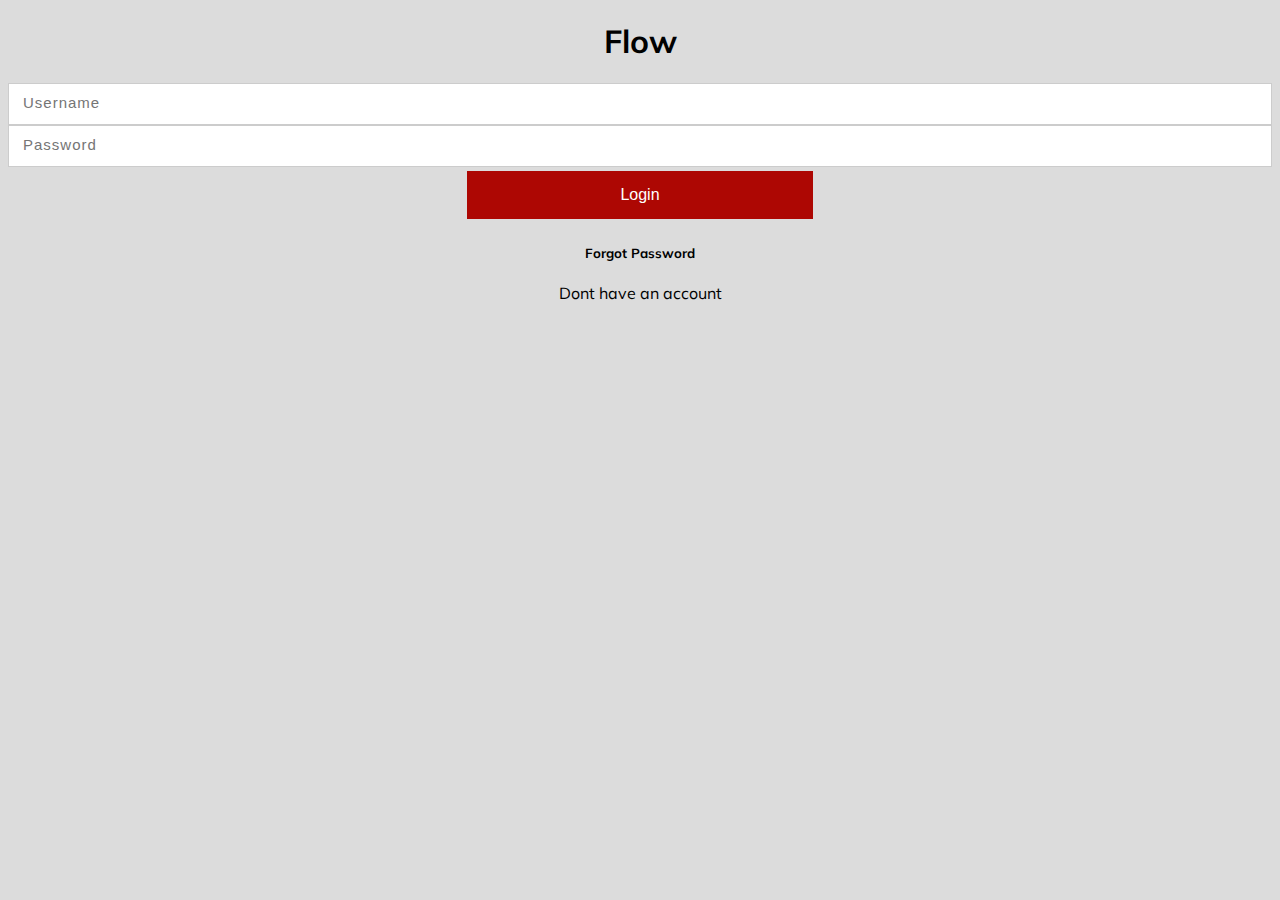
<file: login.html>
<!DOCTYPE html>
<html>
    <head>
        <meta name="viewport" content="initial-scale=1">
        <link rel="stylesheet" href="hmm.css">
    </head>
    <body bgcolor="#DCDCDC" >
        <center><h1>Flow</h1></center>
    
        <div id="outer">
            <input class="effect-8" type="text" placeholder="Username">
            <br>
            <!-- <br> -->
            <input class="effect-8" type="text" placeholder="Password">
            <br>
           
              

            <input type="button"  class="login" value="Login">
            <h5>Forgot Password</h5>
          </div>

          <div id="footer">
            <center>Dont have an account</center>
          </div>



        




    </body>
</html>
</file>
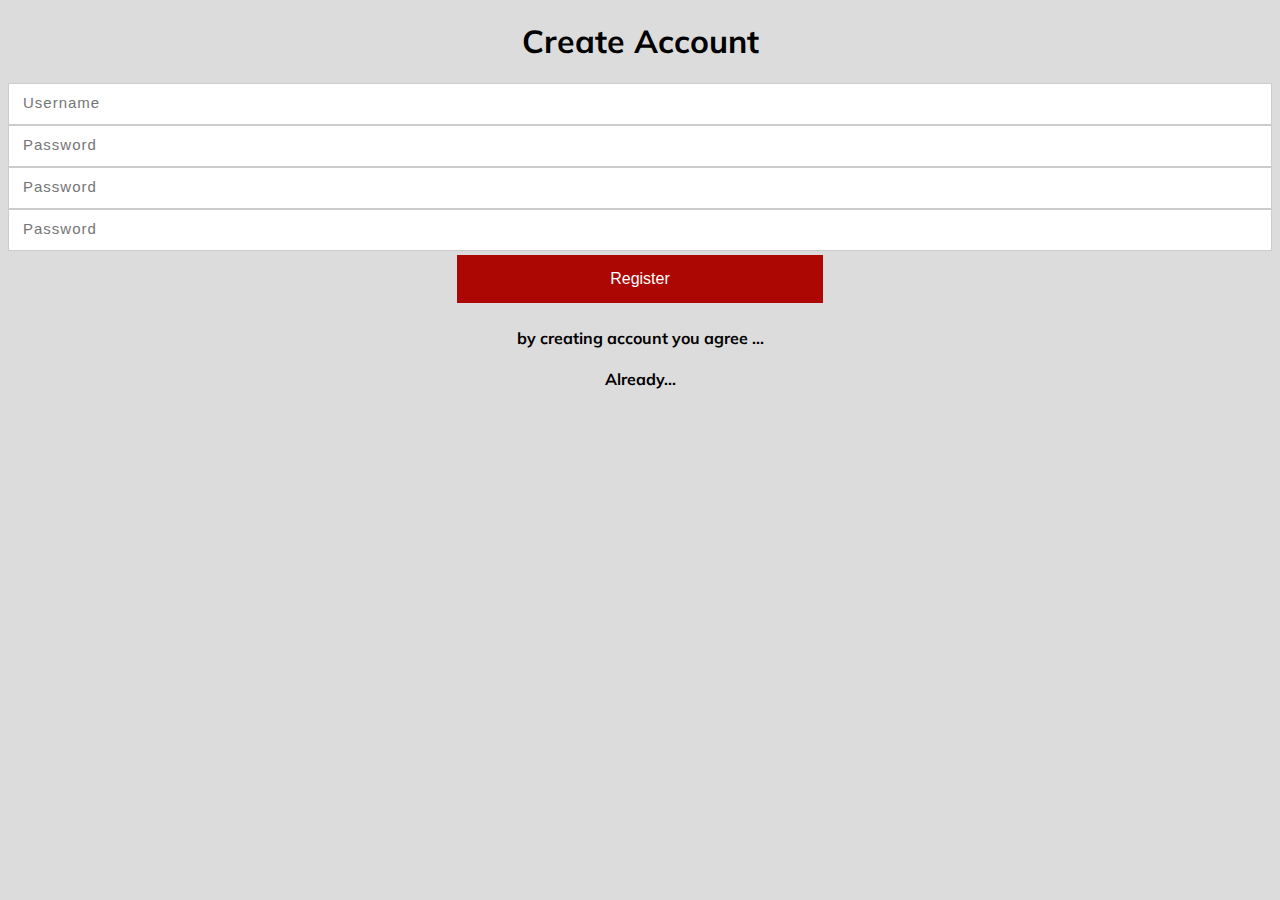
<file: register.html>
<!DOCTYPE html>
<html>
    <head>
        <meta name="viewport" content="initial-scale=1">
       	<link rel="stylesheet" href="hmm.css">
    </head>
    <body bgcolor="#DCDCDC" >
    	<center><h1>Create Account</h1></center>
    
    	<div id="outer">
            <input class="effect-8" type="text" placeholder="Username">
            <br>
            <!-- <br> -->
            <input class="effect-8" type="text" placeholder="Password">
            <br>
            <input class="effect-8" type="text" placeholder="Password">
            <br>
            <input class="effect-8" type="text" placeholder="Password">
              

            <input type="button"  class="register" value="Register">
            <h4>by creating account you agree ...</h4>


            <h4>Already...</h4>


          </div>



    	




    </body>
</html>
</file>
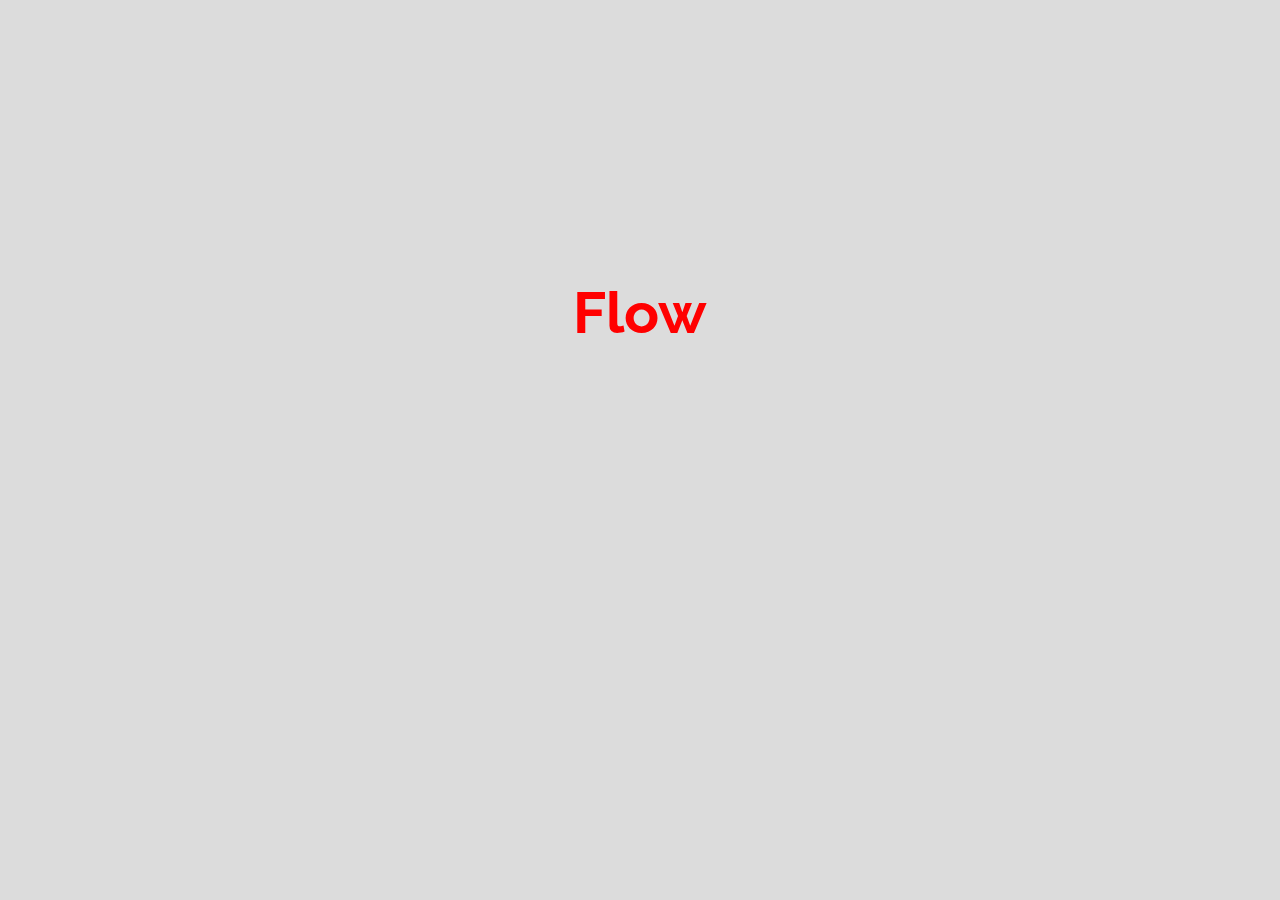
<file: tampilan.html>
<!DOCTYPE html>
<html>
    <head>
        <meta name="viewport" content="initial-scale=1">
        <link rel="stylesheet" href="css/vanilla.css">
    </head>
    <body class="judul" bgcolor="#DCDCDC" >
        <header>
            <center><h1><font color="#FF0000"><b>Flow</b></font></h1></center>
        </header>
    </body>
</html>
</file>
<file: hmm.css>
@import url('https://fonts.googleapis.com/css?family=Damion|Muli:400,600');
body{
  font-family: 'Muli', sans-serif;
  /*background: url("https://www.toptal.com/designers/subtlepatterns/patterns/geometry2.png"); */
}
h2 {
    font-family: 'Damion', cursive;
    font-weight: 400;
    color: #4caf50;
    font-size: 35px;
    text-align: center;
    position: relative;
}
h2:before {
    position: absolute;
    content: '';
    width: 100%;
    left: 0;
    top: 22px;
    background: #4caf50;
    height: 1px;
}
h2 i {
    font-style: normal;
    background: #fff;
    position: relative;
    padding: 10px;
}
:focus{outline: none;}

/* necessary to give position: relative to parent. */
input[type="text"]{font: 15px/24px 'Muli', sans-serif; color: #333; width: 100%; box-sizing: border-box; letter-spacing: 1px;}

:focus{outline: none;}

.col-3{float: left; width: 27.33%; margin: 40px 3%; position: relative;} /* necessary to give position: relative to parent. */
input[type="text"]{font: 15px/24px "Lato", Arial, sans-serif; color: #333; width: 100%; box-sizing: border-box; letter-spacing: 1px;}

.effect-1, 
.effect-2, 
.effect-3{border: 0; padding: 7px 0; border-bottom: 1px solid #ccc;}

.effect-1 ~ .focus-border{position: absolute; bottom: 0; left: 0; width: 0; height: 2px; background-color: #4caf50; transition: 0.4s;}
.effect-1:focus ~ .focus-border{width: 100%; transition: 0.4s;}

.effect-2 ~ .focus-border{position: absolute; bottom: 0; left: 50%; width: 0; height: 2px; background-color: #4caf50; transition: 0.4s;}
.effect-2:focus ~ .focus-border{width: 100%; transition: 0.4s; left: 0;}

.effect-3 ~ .focus-border{position: absolute; bottom: 0; left: 0; width: 100%; height: 2px; z-index: 99;}
.effect-3 ~ .focus-border:before, 
.effect-3 ~ .focus-border:after{content: ""; position: absolute; bottom: 0; left: 0; width: 0; height: 100%; background-color: #4caf50; transition: 0.4s;}
.effect-3 ~ .focus-border:after{left: auto; right: 0;}
.effect-3:focus ~ .focus-border:before, 
.effect-3:focus ~ .focus-border:after{width: 50%; transition: 0.4s;}

.effect-4,
.effect-5,
.effect-6{border: 0; padding: 5px 0 7px; border: 1px solid transparent; border-bottom-color: #ccc; transition: 0.4s;}

.effect-4:focus,
.effect-5:focus,
.effect-6:focus{padding: 5px 14px 7px; transition: 0.4s;}

.effect-4 ~ .focus-border{position: absolute; height: 0; bottom: 0; left: 0; width: 100%; transition: 0.4s; z-index: -1;}
.effect-4:focus ~ .focus-border{transition: 0.4s; height: 36px; border: 2px solid #4caf50; z-index: 1;}

.effect-5 ~ .focus-border{position: absolute; height: 36px; bottom: 0; left: 0; width: 0; transition: 0.4s;}
.effect-5:focus ~ .focus-border{width: 100%; transition: 0.4s; border: 2px solid #4caf50;}

.effect-6 ~ .focus-border{position: absolute; height: 36px; bottom: 0; right: 0; width: 0; transition: 0.4s;}
.effect-6:focus ~ .focus-border{width: 100%; transition: 0.4s; border: 2px solid #4caf50;}

.effect-7,
.effect-8,
.effect-9{border: 1px solid #ccc; padding: 7px 14px 9px; transition: 0.4s;}

.effect-7 ~ .focus-border:before,
.effect-7 ~ .focus-border:after{content: ""; position: absolute; top: 0; left: 50%; width: 0; height: 2px; background-color: #4caf50; transition: 0.4s;}
.effect-7 ~ .focus-border:after{top: auto; bottom: 0;}
.effect-7 ~ .focus-border i:before,
.effect-7 ~ .focus-border i:after{content: ""; position: absolute; top: 50%; left: 0; width: 2px; height: 0; background-color: #4caf50; transition: 0.6s;}
.effect-7 ~ .focus-border i:after{left: auto; right: 0;}
.effect-7:focus ~ .focus-border:before,
.effect-7:focus ~ .focus-border:after{left: 0; width: 100%; transition: 0.4s;}
.effect-7:focus ~ .focus-border i:before,
.effect-7:focus ~ .focus-border i:after{top: 0; height: 100%; transition: 0.6s;}

.effect-8 ~ .focus-border:before,
.effect-8 ~ .focus-border:after{content: ""; position: absolute; top: 0; left: 0; width: 0; height: 2px; background-color: #4caf50; transition: 0.3s;}
.effect-8 ~ .focus-border:after{top: auto; bottom: 0; left: auto; right: 0;}
.effect-8 ~ .focus-border i:before,
.effect-8 ~ .focus-border i:after{content: ""; position: absolute; top: 0; left: 0; width: 2px; height: 0; background-color: #4caf50; transition: 0.4s;}
.effect-8 ~ .focus-border i:after{left: auto; right: 0; top: auto; bottom: 0;}
.effect-8:focus ~ .focus-border:before,
.effect-8:focus ~ .focus-border:after{width: 100%; transition: 0.3s;}
.effect-8:focus ~ .focus-border i:before,
.effect-8:focus ~ .focus-border i:after{height: 100%; transition: 0.4s;}

.effect-9 ~ .focus-border:before,
.effect-9 ~ .focus-border:after{content: ""; position: absolute; top: 0; right: 0; width: 0; height: 2px; background-color: #4caf50; transition: 0.2s; transition-delay: 0.2s;}
.effect-9 ~ .focus-border:after{top: auto; bottom: 0; right: auto; left: 0; transition-delay: 0.6s;}
.effect-9 ~ .focus-border i:before,
.effect-9 ~ .focus-border i:after{content: ""; position: absolute; top: 0; left: 0; width: 2px; height: 0; background-color: #4caf50; transition: 0.2s;}
.effect-9 ~ .focus-border i:after{left: auto; right: 0; top: auto; bottom: 0; transition-delay: 0.4s;}
.effect-9:focus ~ .focus-border:before,
.effect-9:focus ~ .focus-border:after{width: 100%; transition: 0.2s; transition-delay: 0.6s;}
.effect-9:focus ~ .focus-border:after{transition-delay: 0.2s;}
.effect-9:focus ~ .focus-border i:before,
.effect-9:focus ~ .focus-border i:after{height: 100%; transition: 0.2s;}
.effect-9:focus ~ .focus-border i:after{transition-delay: 0.4s;}

.effect-10, 
.effect-11, 
.effect-12,
.effect-13,
.effect-14,
.effect-15{border: 0; padding: 7px 15px; border: 1px solid #ccc; position: relative; background: transparent;}

.effect-10 ~ .focus-bg{position: absolute; left: 0; top: 0; width: 100%; height: 100%; background-color: #ededed; opacity: 0; transition: 0.5s; z-index: -1;}
.effect-10:focus ~ .focus-bg{transition: 0.5s; opacity: 1;}

.effect-11 ~ .focus-bg{position: absolute; left: 0; top: 0; width: 0; height: 100%; background-color: #ededed; transition: 0.3s; z-index: -1;}
.effect-11:focus ~ .focus-bg{transition: 0.3s; width: 100%;}

.effect-12 ~ .focus-bg{position: absolute; left: 50%; top: 0; width: 0; height: 100%; background-color: #ededed; transition: 0.3s; z-index: -1;}
.effect-12:focus ~ .focus-bg{transition: 0.3s; width: 100%; left: 0;}

.effect-13 ~ .focus-bg:before,
.effect-13 ~ .focus-bg:after{content: ""; position: absolute; left: 0; top: 0; width: 0; height: 100%; background-color: #ededed; transition: 0.3s; z-index: -1;}
.effect-13:focus ~ .focus-bg:before{transition: 0.3s; width: 50%;}
.effect-13 ~ .focus-bg:after{left: auto; right: 0;}
.effect-13:focus ~ .focus-bg:after{transition: 0.3s; width: 50%;}

.effect-14 ~ .focus-bg:before,
.effect-14 ~ .focus-bg:after{content: ""; position: absolute; left: 0; top: 0; width: 0; height: 0; background-color: #ededed; transition: 0.3s; z-index: -1;}
.effect-14:focus ~ .focus-bg:before{transition: 0.3s; width: 50%; height: 100%;}
.effect-14 ~ .focus-bg:after{left: auto; right: 0; top: auto; bottom: 0;}
.effect-14:focus ~ .focus-bg:after{transition: 0.3s; width: 50%; height: 100%;}

.effect-15 ~ .focus-bg:before,
.effect-15 ~ .focus-bg:after{content: ""; position: absolute; left: 50%; top: 50%; width: 0; height: 0; background-color: #ededed; transition: 0.3s; z-index: -1;}
.effect-15:focus ~ .focus-bg:before{transition: 0.3s; width: 50%; left: 0; top: 0; height: 100%;}
.effect-15 ~ .focus-bg:after{left: auto; right: 50%; top: auto; bottom: 50%;}
.effect-15:focus ~ .focus-bg:after{transition: 0.3s; width: 50%; height: 100%; bottom: 0; right: 0;}


.effect-16, 
.effect-17, 
.effect-18{border: 0; padding: 4px 0; border-bottom: 1px solid #ccc; background-color: transparent;}

.effect-16 ~ .focus-border{position: absolute; bottom: 0; left: 0; width: 0; height: 2px; background-color: #4caf50; transition: 0.4s;}
.effect-16:focus ~ .focus-border,
.has-content.effect-16 ~ .focus-border{width: 100%; transition: 0.4s;}
.effect-16 ~ label{position: absolute; left: 0; width: 100%; top: 9px; color: #aaa; transition: 0.3s; z-index: -1; letter-spacing: 0.5px;}
.effect-16:focus ~ label, .has-content.effect-16 ~ label{top: -16px; font-size: 12px; color: #4caf50; transition: 0.3s;}

.effect-17 ~ .focus-border{position: absolute; bottom: 0; left: 50%; width: 0; height: 2px; background-color: #4caf50; transition: 0.4s;}
.effect-17:focus ~ .focus-border,
.has-content.effect-17 ~ .focus-border{width: 100%; transition: 0.4s; left: 0;}
.effect-17 ~ label{position: absolute; left: 0; width: 100%; top: 9px; color: #aaa; transition: 0.3s; z-index: -1; letter-spacing: 0.5px;}
.effect-17:focus ~ label, .has-content.effect-17 ~ label{top: -16px; font-size: 12px; color: #4caf50; transition: 0.3s;}

.effect-18 ~ .focus-border{position: absolute; bottom: 0; left: 0; width: 100%; height: 2px; z-index: 99;}
.effect-18 ~ .focus-border:before, 
.effect-18 ~ .focus-border:after{content: ""; position: absolute; bottom: 0; left: 0; width: 0; height: 100%; background-color: #4caf50; transition: 0.4s;}
.effect-18 ~ .focus-border:after{left: auto; right: 0;}
.effect-18:focus ~ .focus-border:before, 
.effect-18:focus ~ .focus-border:after,
.has-content.effect-18 ~ .focus-border:before,
.has-content.effect-18 ~ .focus-border:after{width: 50%; transition: 0.4s;}
.effect-18 ~ label{position: absolute; left: 0; width: 100%; top: 9px; color: #aaa; transition: 0.3s; z-index: -1; letter-spacing: 0.5px;}
.effect-18:focus ~ label, .has-content.effect-18 ~ label{top: -16px; font-size: 12px; color: #4caf50; transition: 0.3s;}

.effect-19,
.effect-20,
.effect-21{border: 1px solid #ccc; padding: 7px 14px; transition: 0.4s; background: transparent;}

.effect-19 ~ .focus-border:before,
.effect-19 ~ .focus-border:after{content: ""; position: absolute; top: -1px; left: 50%; width: 0; height: 2px; background-color: #4caf50; transition: 0.4s;}
.effect-19 ~ .focus-border:after{top: auto; bottom: 0;}
.effect-19 ~ .focus-border i:before,
.effect-19 ~ .focus-border i:after{content: ""; position: absolute; top: 50%; left: 0; width: 2px; height: 0; background-color: #4caf50; transition: 0.6s;}
.effect-19 ~ .focus-border i:after{left: auto; right: 0;}
.effect-19:focus ~ .focus-border:before,
.effect-19:focus ~ .focus-border:after,
.has-content.effect-19 ~ .focus-border:before,
.has-content.effect-19 ~ .focus-border:after{left: 0; width: 100%; transition: 0.4s;}
.effect-19:focus ~ .focus-border i:before,
.effect-19:focus ~ .focus-border i:after,
.has-content.effect-19 ~ .focus-border i:before,
.has-content.effect-19 ~ .focus-border i:after{top: -1px; height: 100%; transition: 0.6s;}
.effect-19 ~ label{position: absolute; left: 14px; width: 100%; top: 10px; color: #aaa; transition: 0.3s; z-index: -1; letter-spacing: 0.5px;}
.effect-19:focus ~ label, .has-content.effect-19 ~ label{top: -18px; left: 0; font-size: 12px; color: #4caf50; transition: 0.3s;}

.effect-20 ~ .focus-border:before,
.effect-20 ~ .focus-border:after{content: ""; position: absolute; top: 0; left: 0; width: 0; height: 2px; background-color: #4caf50; transition: 0.3s;}
.effect-20 ~ .focus-border:after{top: auto; bottom: 0; left: auto; right: 0;}
.effect-20 ~ .focus-border i:before,
.effect-20 ~ .focus-border i:after{content: ""; position: absolute; top: 0; left: 0; width: 2px; height: 0; background-color: #4caf50; transition: 0.4s;}
.effect-20 ~ .focus-border i:after{left: auto; right: 0; top: auto; bottom: 0;}
.effect-20:focus ~ .focus-border:before,
.effect-20:focus ~ .focus-border:after,
.has-content.effect-20 ~ .focus-border:before,
.has-content.effect-20 ~ .focus-border:after{width: 100%; transition: 0.3s;}
.effect-20:focus ~ .focus-border i:before,
.effect-20:focus ~ .focus-border i:after,
.has-content.effect-20 ~ .focus-border i:before,
.has-content.effect-20 ~ .focus-border i:after{height: 100%; transition: 0.4s;}
.effect-20 ~ label{position: absolute; left: 14px; width: 100%; top: 10px; color: #aaa; transition: 0.3s; z-index: -1; letter-spacing: 0.5px;}
.effect-20:focus ~ label, .has-content.effect-20 ~ label{top: -18px; left: 0; font-size: 12px; color: #4caf50; transition: 0.3s;}

.effect-21 ~ .focus-border:before,
.effect-21 ~ .focus-border:after{content: ""; position: absolute; top: 0; right: 0; width: 0; height: 2px; background-color: #4caf50; transition: 0.2s; transition-delay: 0.2s;}
.effect-21 ~ .focus-border:after{top: auto; bottom: 0; right: auto; left: 0; transition-delay: 0.6s;}
.effect-21 ~ .focus-border i:before,
.effect-21 ~ .focus-border i:after{content: ""; position: absolute; top: 0; left: 0; width: 2px; height: 0; background-color: #4caf50; transition: 0.2s;}
.effect-21 ~ .focus-border i:after{left: auto; right: 0; top: auto; bottom: 0; transition-delay: 0.4s;}
.effect-21:focus ~ .focus-border:before,
.effect-21:focus ~ .focus-border:after,
.has-content.effect-21 ~ .focus-border:before,
.has-content.effect-21 ~ .focus-border:after{width: 100%; transition: 0.2s; transition-delay: 0.6s;}
.effect-21:focus ~ .focus-border:after,
.has-content.effect-21 ~ .focus-border:after{transition-delay: 0.2s;}
.effect-21:focus ~ .focus-border i:before,
.effect-21:focus ~ .focus-border i:after,
.has-content.effect-21 ~ .focus-border i:before,
.has-content.effect-21 ~ .focus-border i:after{height: 100%; transition: 0.2s;}
.effect-21:focus ~ .focus-border i:after,
.has-conten.effect-21 ~ .focus-border i:after{transition-delay: 0.4s;}
.effect-21 ~ label{position: absolute; left: 14px; width: 100%; top: 10px; color: #aaa; transition: 0.3s; z-index: -1; letter-spacing: 0.5px;}
.effect-21:focus ~ label, .has-content.effect-21 ~ label{top: -18px; left: 0; font-size: 12px; color: #4caf50; transition: 0.3s;}

.effect-22, 
.effect-23, 
.effect-24{border: 0; padding: 7px 15px; border: 1px solid #ccc; position: relative; background: transparent;}

.effect-22 ~ .focus-bg{position: absolute; left: 0; top: 0; width: 0; height: 100%; background-color: transparent; transition: 0.4s; z-index: -1;}
.effect-22:focus ~ .focus-bg, 
.has-content.effect-22 ~ .focus-bg{transition: 0.4s; width: 100%; background-color: #ededed;}
.effect-22 ~ label{position: absolute; left: 14px; width: 100%; top: 10px; color: #aaa; transition: 0.3s; z-index: -1; letter-spacing: 0.5px;}
.effect-22:focus ~ label, .has-content.effect-22 ~ label{top: -18px; left: 0; font-size: 12px; color: #333; transition: 0.3s;}

.effect-23 ~ .focus-bg:before,
.effect-23 ~ .focus-bg:after{content: ""; position: absolute; left: 0; top: 0; width: 0; height: 0; background-color: #ededed; transition: 0.3s; z-index: -1;}
.effect-23:focus ~ .focus-bg:before,
.has-content.effect-23 ~ .focus-bg:before{transition: 0.3s; width: 50%; height: 100%;}
.effect-23 ~ .focus-bg:after{left: auto; right: 0; top: auto; bottom: 0;}
.effect-23:focus ~ .focus-bg:after,
.has-content.effect-23 ~ .focus-bg:after{transition: 0.3s; width: 50%; height: 100%;}
.effect-23 ~ label{position: absolute; left: 14px; width: 100%; top: 10px; color: #aaa; transition: 0.3s; z-index: -1; letter-spacing: 0.5px;}
.effect-23:focus ~ label, .has-content.effect-23 ~ label{top: -18px; left: 0; font-size: 12px; color: #333; transition: 0.3s;}

.effect-24 ~ .focus-bg:before,
.effect-24 ~ .focus-bg:after{content: ""; position: absolute; left: 50%; top: 50%; width: 0; height: 0; background-color: #ededed; transition: 0.3s; z-index: -1;}
.effect-24:focus ~ .focus-bg:before,
.has-content.effect-24 ~ .focus-bg:before{transition: 0.3s; width: 50%; left: 0; top: 0; height: 100%;}
.effect-24 ~ .focus-bg:after{left: auto; right: 50%; top: auto; bottom: 50%;}
.effect-24:focus ~ .focus-bg:after,
.has-content.effect-24 ~ .focus-bg:after{transition: 0.3s; width: 50%; height: 100%; bottom: 0; right: 0;}
.effect-24 ~ label{position: absolute; left: 14px; width: 100%; top: 10px; color: #aaa; transition: 0.3s; z-index: -1; letter-spacing: 0.5px;}
.effect-24:focus ~ label, .has-content.effect-24 ~ label{top: -18px; left: 0; font-size: 12px; color: #333; transition: 0.3s;}

.button {
    background-color: #AD0703;
    border: none;
    color: white;
    padding: 15px 163px;
    text-align: center;
    text-decoration: none;
    display: inline-block;
    font-size: 16px;
    margin: 4px 2px;
    cursor: pointer;
}

.register {
    background-color: #AD0703;
    border: none;
    color: white;
    padding: 15px 153px;
    text-align: center;
    text-decoration: none;
    display: inline-block;
    font-size: 16px;
    margin: 4px 2px;
    cursor: pointer;
}

.login {
    background-color: #AD0703;
    border: none;
    color: white;
    padding: 15px 153px;
    text-align: center;
    text-decoration: none;
    display: inline-block;
    font-size: 16px;
    margin: 4px 2px;
    cursor: pointer;
}


#outer {
  width: 100%;
  text-align: center;
}
</file>
<file: css/vanilla.css>
@import url(http://fonts.googleapis.com/css?family=Raleway:200,800);

@import url(http://fonts.googleapis.com/css?family=Droid+Serif:400,700);
/*

Copyright 2013 Tyler Childs

Licensed under the Apache License, Version 2.0 (the "License");
you may not use this file except in compliance with the License.
You may obtain a copy of the License at

   http://www.apache.org/licenses/LICENSE-2.0

Unless required by applicable law or agreed to in writing, software
distributed under the License is distributed on an "AS IS" BASIS,
WITHOUT WARRANTIES OR CONDITIONS OF ANY KIND, either express or implied.
See the License for the specific language governing permissions and
limitations under the License.

*/
/*---------------------------------------------------
    LESS Elements 0.9
  ---------------------------------------------------
    A set of useful LESS mixins
    More info at: http://lesselements.com
  ---------------------------------------------------*/
/* ==========================================================================
   HTML5 Boilerplate styles - h5bp.com (generated via initializr.com)
   ========================================================================== */
html,
button,
input,
select,
textarea {
  color: #222;
}
body {
  font-size: 1em;
  line-height: 1.4;
  min-width: 280px;
}
::-moz-selection {
  background: #b3d4fc;
  text-shadow: none;
}
::selection {
  background: #b3d4fc;
  text-shadow: none;
}
hr {
  display: block;
  height: 1px;
  border: 0;
  border-top: 1px solid #ccc;
  margin: 1em 0;
  padding: 0;
}
img {
  vertical-align: middle;
}
fieldset {
  border: 0;
  margin: 0;
  padding: 0;
}
textarea {
  resize: vertical;
}
.chromeframe {
  margin: 0.2em 0;
  background: #ccc;
  color: #000;
  padding: 0.2em 0;
}
/* ==========================================================================
   Author's custom styles
   ========================================================================== */
/* ==========================================================================
   Media Queries
   ========================================================================== */
@media only screen and (min-width: 35em) {
  
}
@media print, (-o-min-device-pixel-ratio: 5/4), (-webkit-min-device-pixel-ratio: 1.25), (min-resolution: 120dpi) {
  
}
/* ==========================================================================
   Helper classes
   ========================================================================== */
.ir {
  background-color: transparent;
  border: 0;
  overflow: hidden;
  *text-indent: -9999px;
}
.ir:before {
  content: "";
  display: block;
  width: 0;
  height: 150%;
}
.hidden {
  display: none !important;
  visibility: hidden;
}
.visuallyhidden {
  border: 0;
  clip: rect(0 0 0 0);
  height: 1px;
  margin: -1px;
  overflow: hidden;
  padding: 0;
  position: absolute;
  width: 1px;
}
.visuallyhidden.focusable:active,
.visuallyhidden.focusable:focus {
  clip: auto;
  height: auto;
  margin: 0;
  overflow: visible;
  position: static;
  width: auto;
}
.invisible {
  visibility: hidden;
}
.clearfix:before,
.clearfix:after {
  content: " ";
  display: table;
}
.clearfix:after {
  clear: both;
}
.clearfix {
  *zoom: 1;
}
/* ==========================================================================
   Print styles
   ========================================================================== */
@media print {
  * {
    background: transparent !important;
    color: #000 !important;
    /* Black prints faster: h5bp.com/s */
  
    box-shadow: none !important;
    text-shadow: none !important;
  }
  a,
  a:visited {
    text-decoration: underline;
  }
  a[href]:after {
    content: " (" attr(href) ")";
  }
  abbr[title]:after {
    content: " (" attr(title) ")";
  }
  /*
       * Don't show links for images, or javascript/internal links
       */
  .ir a:after,
  a[href^="javascript:"]:after,
  a[href^="#"]:after {
    content: "";
  }
  pre,
  blockquote {
    border: 1px solid #999;
    page-break-inside: avoid;
  }
  thead {
    display: table-header-group;
    /* h5bp.com/t */
  
  }
  tr,
  img {
    page-break-inside: avoid;
  }
  img {
    max-width: 100% !important;
  }
  @page  {
    margin: 0.5cm;
  }
  p,
  h2,
  h3 {
    orphans: 3;
    widows: 3;
  }
  h2,
  h3 {
    page-break-after: avoid;
  }
}
/*! normalize.css v1.1.2 | MIT License | git.io/normalize */
/* ==========================================================================
   HTML5 display definitions
   ========================================================================== */
/**
 * Correct `block` display not defined in IE 6/7/8/9 and Firefox 3.
 */
article,
aside,
details,
figcaption,
figure,
footer,
header,
hgroup,
main,
nav,
section,
summary {
  display: block;
}
/**
 * Correct `inline-block` display not defined in IE 6/7/8/9 and Firefox 3.
 */
audio,
canvas,
video {
  display: inline-block;
  *display: inline;
  *zoom: 1;
}
/**
 * Prevent modern browsers from displaying `audio` without controls.
 * Remove excess height in iOS 5 devices.
 */
audio:not([controls]) {
  display: none;
  height: 0;
}
/**
 * Address styling not present in IE 7/8/9, Firefox 3, and Safari 4.
 * Known issue: no IE 6 support.
 */
[hidden] {
  display: none;
}
/* ==========================================================================
   Base
   ========================================================================== */
/**
 * 1. Correct text resizing oddly in IE 6/7 when body `font-size` is set using
 *    `em` units.
 * 2. Prevent iOS text size adjust after orientation change, without disabling
 *    user zoom.
 */
html {
  font-size: 100%;
  /* 1 */

  -ms-text-size-adjust: 100%;
  /* 2 */

  -webkit-text-size-adjust: 100%;
  /* 2 */

}
/**
 * Address `font-family` inconsistency between `textarea` and other form
 * elements.
 */
html,
button,
input,
select,
textarea {
  font-family: sans-serif;
}
/**
 * Address margins handled incorrectly in IE 6/7.
 */
body {
  margin: 0;
}
/* ==========================================================================
   Links
   ========================================================================== */
/**
 * Address `outline` inconsistency between Chrome and other browsers.
 */
a:focus {
  outline: thin dotted;
}
/**
 * Improve readability when focused and also mouse hovered in all browsers.
 */
a:active,
a:hover {
  outline: 0;
}
/* ==========================================================================
   Typography
   ========================================================================== */
/**
 * Address font sizes and margins set differently in IE 6/7.
 * Address font sizes within `section` and `article` in Firefox 4+, Safari 5,
 * and Chrome.
 */
h1 {
  font-size: 2em;
  margin: 0;
}
h2 {
  font-size: 1.5em;
  margin: 0;
}
h3 {
  font-size: 1.17em;
  margin: 0;
}
h4 {
  font-size: 1em;
  margin: 0;
}
h5 {
  font-size: 0.83em;
  margin: 0;
}
h6 {
  font-size: 0.67em;
  margin: 0;
}
/**
 * Address styling not present in IE 7/8/9, Safari 5, and Chrome.
 */
abbr[title] {
  border-bottom: 1px dotted;
}
/**
 * Address style set to `bolder` in Firefox 3+, Safari 4/5, and Chrome.
 */
b,
strong {
  font-weight: bold;
}
blockquote {
  margin: 1em 40px;
}
/**
 * Address styling not present in Safari 5 and Chrome.
 */
dfn {
  font-style: italic;
}
/**
 * Address differences between Firefox and other browsers.
 * Known issue: no IE 6/7 normalization.
 */
hr {
  -moz-box-sizing: content-box;
  box-sizing: content-box;
  height: 0;
}
/**
 * Address styling not present in IE 6/7/8/9.
 */
mark {
  background: #ff0;
  color: #000;
}
/**
 * Address margins set differently in IE 6/7.
 */
p,
pre {
  margin: 0;
}
/**
 * Correct font family set oddly in IE 6, Safari 4/5, and Chrome.
 */
code,
kbd,
pre,
samp {
  font-family: monospace, serif;
  _font-family: 'courier new', monospace;
  font-size: 1em;
}
/**
 * Improve readability of pre-formatted text in all browsers.
 */
pre {
  white-space: pre;
  white-space: pre-wrap;
  word-wrap: break-word;
}
/**
 * Address CSS quotes not supported in IE 6/7.
 */
q {
  quotes: none;
}
/**
 * Address `quotes` property not supported in Safari 4.
 */
q:before,
q:after {
  content: '';
  content: none;
}
/**
 * Address inconsistent and variable font size in all browsers.
 */
small {
  font-size: 80%;
}
/**
 * Prevent `sub` and `sup` affecting `line-height` in all browsers.
 */
sub,
sup {
  font-size: 75%;
  line-height: 0;
  position: relative;
  vertical-align: baseline;
}
sup {
  top: -0.5em;
}
sub {
  bottom: -0.25em;
}
/* ==========================================================================
   Lists
   ========================================================================== */
/**
 * Address margins set differently in IE 6/7.
 */
dl,
menu,
ol,
ul {
  margin: 0;
}
dd {
  margin: 0 0 0 40px;
}
/**
 * Address paddings set differently in IE 6/7.
 */
menu,
ol,
ul {
  padding: 0 0 0 40px;
}
/**
 * Correct list images handled incorrectly in IE 7.
 */
nav ul,
nav ol {
  list-style: none;
  list-style-image: none;
}
/* ==========================================================================
   Embedded content
   ========================================================================== */
/**
 * 1. Remove border when inside `a` element in IE 6/7/8/9 and Firefox 3.
 * 2. Improve image quality when scaled in IE 7.
 */
img {
  border: 0;
  /* 1 */

  -ms-interpolation-mode: bicubic;
  /* 2 */

}
/**
 * Correct overflow displayed oddly in IE 9.
 */
svg:not(:root) {
  overflow: hidden;
}
/* ==========================================================================
   Figures
   ========================================================================== */
/**
 * Address margin not present in IE 6/7/8/9, Safari 5, and Opera 11.
 */
figure {
  margin: 0;
}
/* ==========================================================================
   Forms
   ========================================================================== */
/**
 * Correct margin displayed oddly in IE 6/7.
 */
form {
  margin: 0;
}
/**
 * Define consistent border, margin, and padding.
 */
fieldset {
  border: 1px solid #c0c0c0;
  margin: 0 2px;
  padding: 0.35em 0.625em 0.75em;
}
/**
 * 1. Correct color not being inherited in IE 6/7/8/9.
 * 2. Correct text not wrapping in Firefox 3.
 * 3. Correct alignment displayed oddly in IE 6/7.
 */
legend {
  border: 0;
  /* 1 */

  padding: 0;
  white-space: normal;
  /* 2 */

  *margin-left: -7px;
  /* 3 */

}
/**
 * 1. Correct font size not being inherited in all browsers.
 * 2. Address margins set differently in IE 6/7, Firefox 3+, Safari 5,
 *    and Chrome.
 * 3. Improve appearance and consistency in all browsers.
 */
button,
input,
select,
textarea {
  font-size: 100%;
  /* 1 */

  margin: 0;
  /* 2 */

  vertical-align: baseline;
  /* 3 */

  *vertical-align: middle;
  /* 3 */

}
/**
 * Address Firefox 3+ setting `line-height` on `input` using `!important` in
 * the UA stylesheet.
 */
button,
input {
  line-height: normal;
}
/**
 * Address inconsistent `text-transform` inheritance for `button` and `select`.
 * All other form control elements do not inherit `text-transform` values.
 * Correct `button` style inheritance in Chrome, Safari 5+, and IE 6+.
 * Correct `select` style inheritance in Firefox 4+ and Opera.
 */
button,
select {
  text-transform: none;
}
/**
 * 1. Avoid the WebKit bug in Android 4.0.* where (2) destroys native `audio`
 *    and `video` controls.
 * 2. Correct inability to style clickable `input` types in iOS.
 * 3. Improve usability and consistency of cursor style between image-type
 *    `input` and others.
 * 4. Remove inner spacing in IE 7 without affecting normal text inputs.
 *    Known issue: inner spacing remains in IE 6.
 */
button,
html input[type="button"],
input[type="reset"],
input[type="submit"] {
  -webkit-appearance: button;
  /* 2 */

  cursor: pointer;
  /* 3 */

  *overflow: visible;
  /* 4 */

}
/**
 * Re-set default cursor for disabled elements.
 */
button[disabled],
html input[disabled] {
  cursor: default;
}
/**
 * 1. Address box sizing set to content-box in IE 8/9.
 * 2. Remove excess padding in IE 8/9.
 * 3. Remove excess padding in IE 7.
 *    Known issue: excess padding remains in IE 6.
 */
input[type="checkbox"],
input[type="radio"] {
  box-sizing: border-box;
  /* 1 */

  padding: 0;
  /* 2 */

  *height: 13px;
  /* 3 */

  *width: 13px;
  /* 3 */

}
/**
 * 1. Address `appearance` set to `searchfield` in Safari 5 and Chrome.
 * 2. Address `box-sizing` set to `border-box` in Safari 5 and Chrome
 *    (include `-moz` to future-proof).
 */
input[type="search"] {
  -webkit-appearance: textfield;
  /* 1 */

  -moz-box-sizing: content-box;
  -webkit-box-sizing: content-box;
  /* 2 */

  box-sizing: content-box;
}
/**
 * Remove inner padding and search cancel button in Safari 5 and Chrome
 * on OS X.
 */
input[type="search"]::-webkit-search-cancel-button,
input[type="search"]::-webkit-search-decoration {
  -webkit-appearance: none;
}
/**
 * Remove inner padding and border in Firefox 3+.
 */
button::-moz-focus-inner,
input::-moz-focus-inner {
  border: 0;
  padding: 0;
}
/**
 * 1. Remove default vertical scrollbar in IE 6/7/8/9.
 * 2. Improve readability and alignment in all browsers.
 */
textarea {
  overflow: auto;
  /* 1 */

  vertical-align: top;
  /* 2 */

}
/* ==========================================================================
   Tables
   ========================================================================== */
/**
 * Remove most spacing between table cells.
 */
table {
  border-collapse: collapse;
  border-spacing: 0;
}
body.judul {
  font-family: 'Droid Serif', 'Times New Roman', serif;
  font-size: 100%;
  line-height: 1.8em;
  margin-top: 270px;
}
body.judul > * {
  font-size: 1em;
}
.judul h1,
.judul h2,
.judul h3,
.judul h4,
.judul h5,
.judul h6 {
  /*font-family: Helvetica;*/

  font-weight: 200;
  font-family: 'Raleway', Helvetica, Arial, sans-serif;
  line-height: 1.5em;
  margin-bottom: .5em;
}
.judul h1 {
  font-size: 3em;
}
.judul h2 {
  font-size: 2.6em;
}
.judul h3 {
  font-size: 2.2em;
}
.judul h4 {
  font-size: 1.8em;
}
.judul h5 {
  font-size: 1.4em;
}
.judul h6 {
  font-size: 1.2em;
}
.judul p,
.judul ul,
.judul ol {
  margin-bottom: 13px;
}
.judul a:link {
  color: #008EB4;
}
.judul a:visited {
  color: #4a00b4;
}
.judul a:hover,
.judul a:focus {
  color: #00a2ce;
}
.judul a:active {
  text-decoration: none;
}
.judul table {
  border-top: 1px solid #cccccc;
  border-left: 1px solid #cccccc;
  width: 100%;
}
.judul tr {
  border-bottom: 1px solid #cccccc;
}
.judul th,
.judul td {
  border-right: 1px solid #cccccc;
  padding: 3px;
}
.judul input[type="submit"],
.judul input[type="button"],
.judul button {
  -webkit-border-radius: 3px;
  -moz-border-radius: 3px;
  border-radius: 3px;
  background: #f8f8f8;
  background: -webkit-gradient(linear, left bottom, left top, color-stop(0, #f0f0f0), color-stop(1, #ffffff));
  background: -ms-linear-gradient(bottom, #f0f0f0, #ffffff);
  background: -moz-linear-gradient(center bottom, #f0f0f0 0%, #ffffff 100%);
  background: -o-linear-gradient(#ffffff, #f0f0f0);
  filter: progid:DXImageTransform.Microsoft.gradient(startColorstr='#ffffff', endColorstr='#f0f0f0', GradientType=0);
  border: 1px solid #e0e0e0;
  padding: 5px 8px;
  font-size: .9em;
}
.judul input[type="submit"]:hover,
.judul input[type="button"]:hover,
.judul button:hover,
.judul input[type="submit"]:focus,
.judul input[type="button"]:focus,
.judul button:focus {
  background: #f0f0f0;
  background: -webkit-gradient(linear, left bottom, left top, color-stop(0, #e8e8e8), color-stop(1, #f8f8f8));
  background: -ms-linear-gradient(bottom, #e8e8e8, #f8f8f8);
  background: -moz-linear-gradient(center bottom, #e8e8e8 0%, #f8f8f8 100%);
  background: -o-linear-gradient(#f8f8f8, #e8e8e8);
  filter: progid:DXImageTransform.Microsoft.gradient(startColorstr='#f8f8f8', endColorstr='#e8e8e8', GradientType=0);
}
.judul input[type="submit"]:active,
.judul input[type="button"]:active,
.judul button:active {
  background: #e8e8e8;
  background: -webkit-gradient(linear, left bottom, left top, color-stop(0, #f8f8f8), color-stop(1, #e8e8e8));
  background: -ms-linear-gradient(bottom, #f8f8f8, #e8e8e8);
  background: -moz-linear-gradient(center bottom, #f8f8f8 0%, #e8e8e8 100%);
  background: -o-linear-gradient(#e8e8e8, #f8f8f8);
  filter: progid:DXImageTransform.Microsoft.gradient(startColorstr='#e8e8e8', endColorstr='#f8f8f8', GradientType=0);
}
.judul img,
.judul embed,
.judul video,
.judul object {
  max-width: 100%;
  height: auto;
}
.judul iframe {
  max-width: 100%;
  width: 100%;
  height: auto;
}
.judul > *:not(.judul) {
  margin-bottom: 55px;
  float: none;
  display: -webkit-box;
  /* OLD - iOS 6-, Safari 3.1-6 */

  display: -moz-box;
  /* OLD - Firefox 19- (buggy but mostly works) */

  display: box;
  display: -ms-flexbox;
  /* TWEENER - IE 10 */

  display: -webkit-flex;
  /* NEW - Chrome */

  display: flex;
}
.judul > *:not(.judul) > * {
  float: none;
  display: block;
  width: 0;
  width: 100%\9;
  -moz-box-flex: 4.0;
  /* Firefox */

  -webkit-box-flex: 4.0;
  /* Safari and Chrome */

  box-flex: 4.0;
  -webkit-flex-grow: 4;
  -moz-flex-grow: 4;
  -ms-flex-grow: 4;
  flex-grow: 4;
  margin: 0 21px;
}
.judul > *:not(.judul) > header,
.judul > *:not(.judul) > section,
.judul > *:not(.judul) > nav,
.judul > *:not(.judul) > article,
.judul > *:not(.judul) > main,
.judul > *:not(.judul) > address,
.judul > *:not(.judul) > footer {
  -moz-box-flex: 8.0;
  /* Firefox */

  -webkit-box-flex: 8.0;
  /* Safari and Chrome */

  box-flex: 8.0;
  -webkit-flex-grow: 8;
  -moz-flex-grow: 8;
  -ms-flex-grow: 8;
  flex-grow: 8;
}
.judul > *:not(.judul) > input[type="submit"],
.judul > *:not(.judul) > input[type="button"],
.judul > *:not(.judul) > button {
  -moz-box-flex: 0;
  /* Firefox */

  -webkit-box-flex: 0;
  /* Safari and Chrome */

  box-flex: 0;
  -webkit-flex-grow: 0;
  -moz-flex-grow: 0;
  -ms-flex-grow: 0;
  flex-grow: 0;
  width: auto;
}
.judul > *:not(.judul) > script {
  display: none !important;
}
.judul > input:not(.judul),
.judul > label:not(.judul),
.judul > select:not(.judul),
.judul > datalist:not(.judul),
.judul > button:not(.judul),
.judul > output:not(.judul),
.judul > progress:not(.judul),
.judul > textarea:not(.judul),
.judul > meter:not(.judul) {
  margin-bottom: 13px;
}
.judul > script {
  display: none !important;
}
form.judul > *:not(.judul) {
  margin-bottom: 13px;
}
.judul > .not-judul {
  display: block;
  width: auto;
}
.judul > .not-judul > * {
  width: auto;
}
@media (max-width: 768px) {
  .judul > *:not(.judul) {
    display: block;
  }
  .judul > *:not(.judul) > * {
    display: block;
    width: auto;
    margin-bottom: 21px;
  }
  .judul > *:not(.judul) > script {
    display: none !important;
  }
  > script {
    display: none !important;
  }
}
@media (min-width: 980px) {
  body.judul {
    font-size: 120%;
  }
}
@media (max-width: 979px) {
  
}
@media (max-width: 768px) {
  body.judul {
    font-size: 100%;
  }
}
@media (max-width: 480px) {
  
}
</file>
